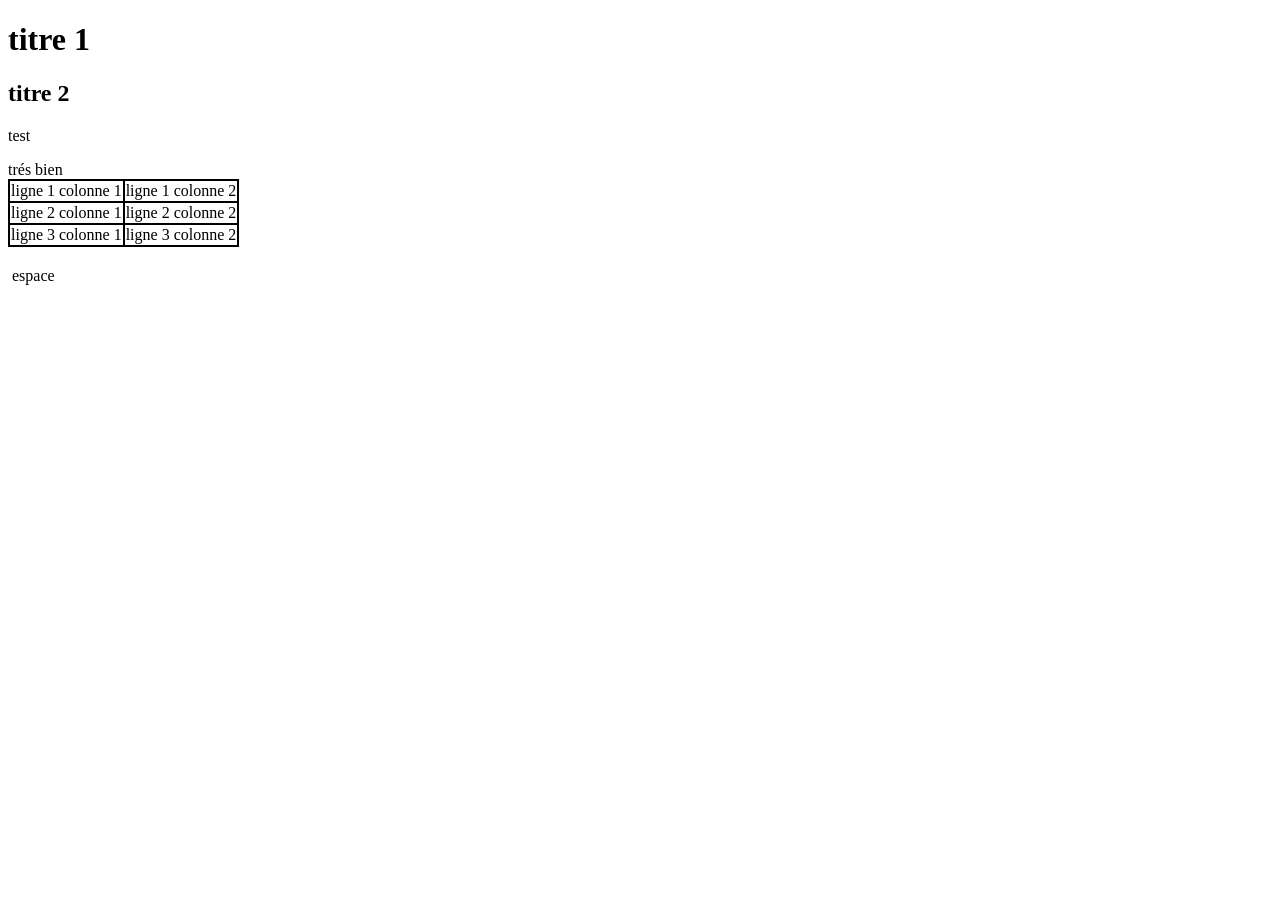
<file: index.html>
<!doctype html>
<html lang="en">
  <head>
    <meta charset="UTF-8" />
    <meta name="viewport" content="width=device-width, initial-scale=1.0" />
    <title>Document</title>
    <link rel="stylesheet" href="style.css" />
  </head>
  <body>
    <div>
      <h1>titre 1</h1>
      <h2>titre 2</h2>
    </div>
    <p>test</p>
    <thead>
      <td><th>trés bien</th></td>
    </thead>
    <table>
      <tr>
        <td>ligne 1 colonne 1</td>
        <td>ligne 1 colonne 2</td>
      </tr>
      <tr>
        <td>ligne 2 colonne 1</td>
        <td>ligne 2 colonne 2</td>
      </tr>
      <tr>
        <td>ligne 3 colonne 1</td>
        <td>ligne 3 colonne 2</td>
      </tr>
    </table>
    <div class="espace"><p>espace</p>
</div>
    
    
  </body>
</html>
</file>
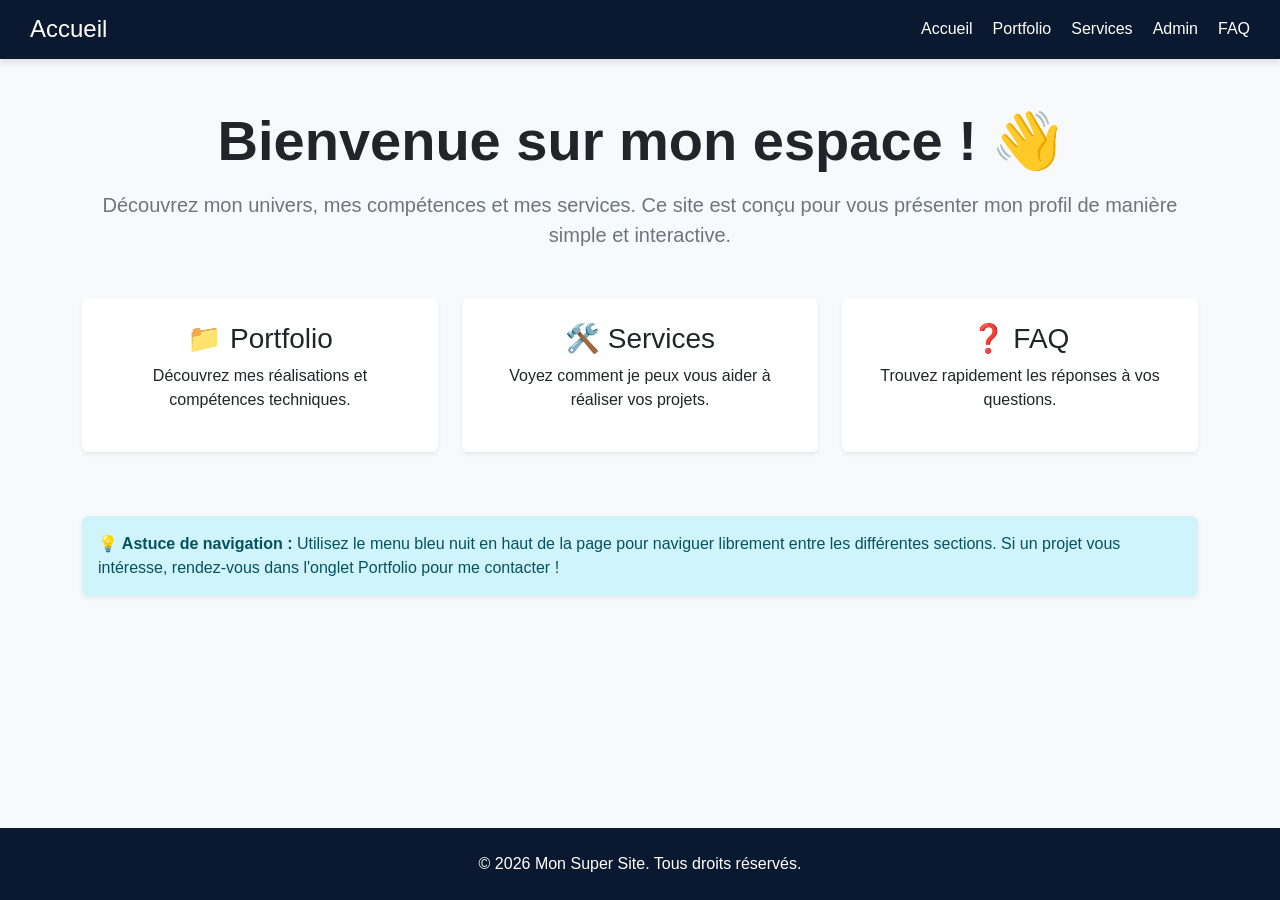
<file: accueil.html>
<!doctype html>
<html lang="fr">
  <head>
    <meta charset="UTF-8" />
    <meta name="viewport" content="width=device-width, initial-scale=1.0" />
    <title>Accueil</title>
    <link
      href="https://cdn.jsdelivr.net/npm/bootstrap@5.3.0/dist/css/bootstrap.min.css"
      rel="stylesheet"
    />
    <link rel="stylesheet" href="style_principale.css" />
  </head>
  <body>
    <div id="header-container"></div>

    <main class="container mt-5">
      <div class="text-center mb-5">
        <h1 class="display-4 fw-bold text-dark">
          Bienvenue sur mon espace ! 👋
        </h1>
        <p class="lead text-secondary mt-3">
          Découvrez mon univers, mes compétences et mes services. Ce site est
          conçu pour vous présenter mon profil de manière simple et interactive.
        </p>
      </div>

      <div class="row text-center">
        <div class="col-md-4 mb-3">
          <div class="card p-4 border-0 shadow-sm h-100">
            <h3>📁 Portfolio</h3>
            <p>Découvrez mes réalisations et compétences techniques.</p>
          </div>
        </div>
        <div class="col-md-4 mb-3">
          <div class="card p-4 border-0 shadow-sm h-100">
            <h3>🛠️ Services</h3>
            <p>Voyez comment je peux vous aider à réaliser vos projets.</p>
          </div>
        </div>
        <div class="col-md-4 mb-3">
          <div class="card p-4 border-0 shadow-sm h-100">
            <h3>❓ FAQ</h3>
            <p>Trouvez rapidement les réponses à vos questions.</p>
          </div>
        </div>
      </div>

      <div class="alert alert-info mt-5 shadow-sm border-0" role="alert">
        <strong>💡 Astuce de navigation :</strong> Utilisez le menu bleu nuit en
        haut de la page pour naviguer librement entre les différentes sections.
        Si un projet vous intéresse, rendez-vous dans l'onglet Portfolio pour me
        contacter !
      </div>
    </main>

    <div id="footer-container"></div>

    <script src="https://cdn.jsdelivr.net/npm/bootstrap@5.3.0/dist/js/bootstrap.bundle.min.js"></script>
    <script src="main.js"></script>
  </body>
</html>
</file>
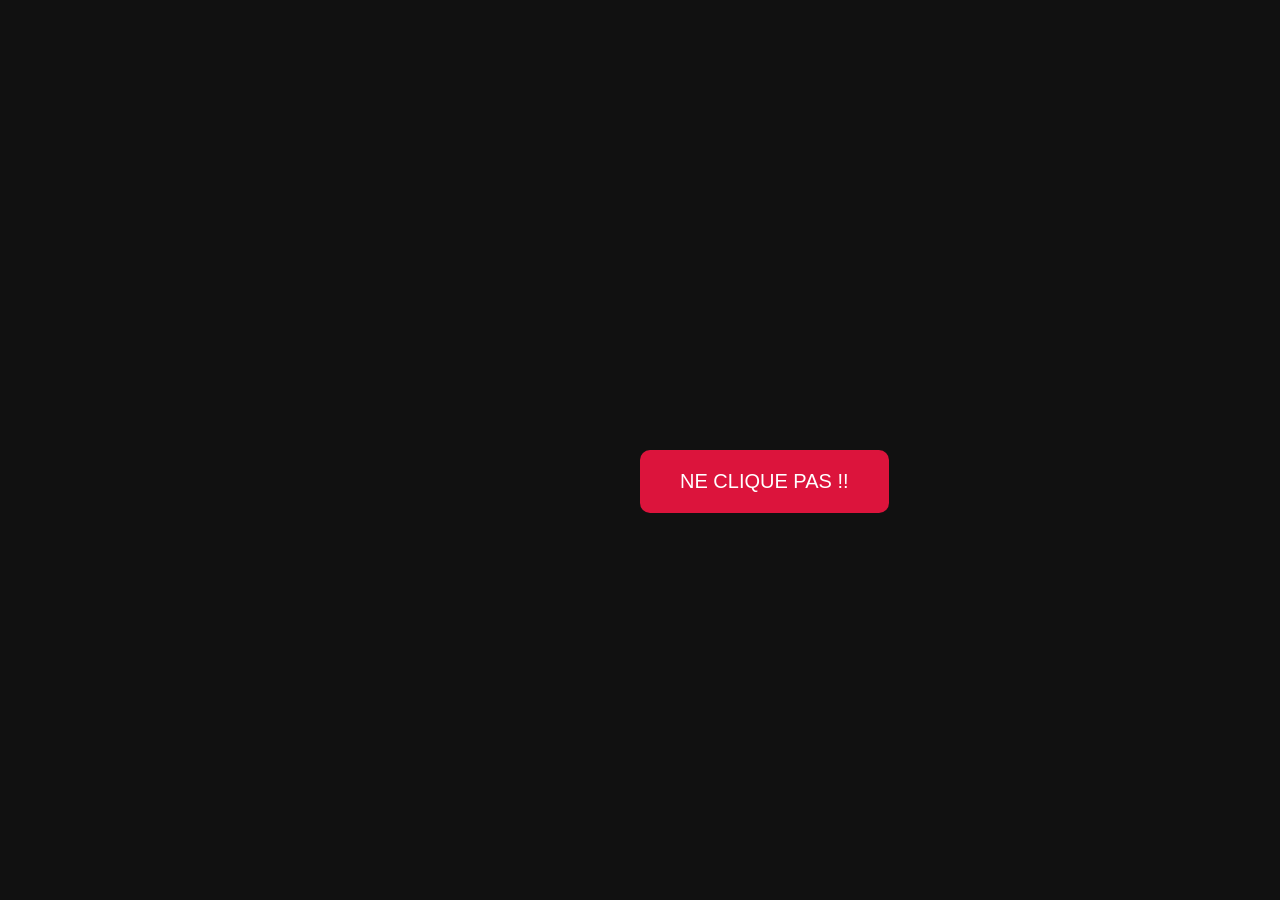
<file: animation.html>
<!doctype html>
<html lang="fr">
  <head>
    <meta charset="UTF-8" />
    <title>Animation Bouton</title>
    <link rel="stylesheet" href="animation.css" />
  </head>
  <body>
    <div class="container">
      <button class="btn" id="btn">NE CLIQUE PAS !!</button>
    </div>

    <script src="animation.js"></script>
  </body>
</html>
</file>
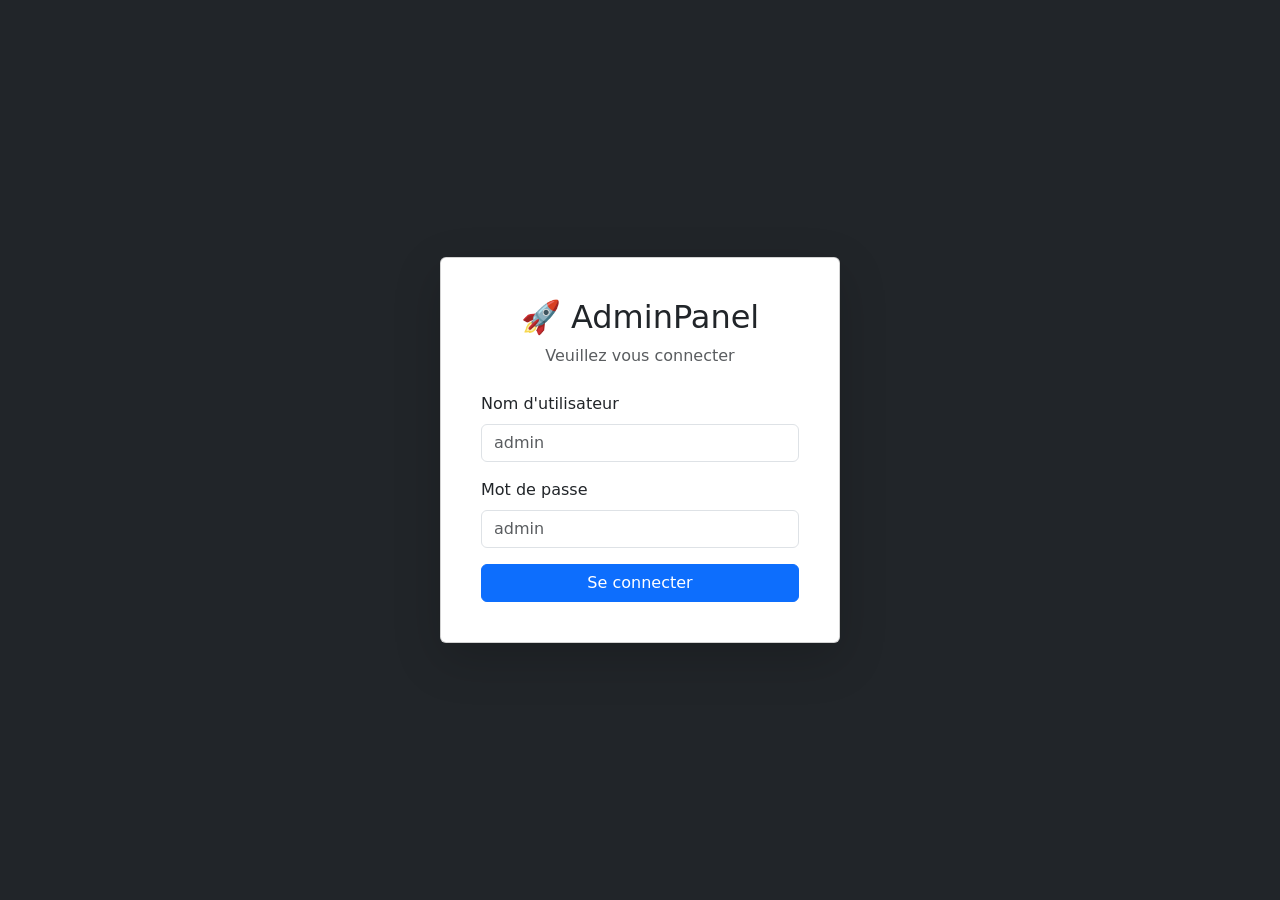
<file: bootstrap.html>
<!doctype html>
<html lang="fr">
  <head>
    <meta charset="UTF-8" />
    <meta name="viewport" content="width=device-width, initial-scale=1.0" />
    <title>Admin Dashboard Pro Dynamique</title>
    <link
      href="https://cdn.jsdelivr.net/npm/bootstrap@5.3.0/dist/css/bootstrap.min.css"
      rel="stylesheet"
    />
    <link href="bootstrap.css" rel="stylesheet" />
  </head>
  <body>
    <div
      id="login-screen"
      class="min-vh-100 d-flex align-items-center justify-content-center bg-dark"
    >
      <div class="card p-4 shadow-lg" style="width: 100%; max-width: 400px">
        <div class="card-body">
          <div class="text-center mb-4">
            <h2>🚀 AdminPanel</h2>
            <p class="text-muted">Veuillez vous connecter</p>
          </div>

          <div class="alert alert-danger d-none" id="login-error">
            Identifiants incorrects.
          </div>

          <form id="login-form">
            <div class="mb-3">
              <label class="form-label">Nom d'utilisateur</label>
              <input
                type="text"
                id="username"
                class="form-control"
                placeholder="admin"
                required
              />
            </div>
            <div class="mb-3">
              <label class="form-label">Mot de passe</label>
              <input
                type="password"
                id="password"
                class="form-control"
                placeholder="admin"
                required
              />
            </div>
            <button type="submit" class="btn btn-primary w-100">
              Se connecter
            </button>
          </form>
        </div>
      </div>
    </div>

    <div id="dashboard-screen" class="d-none">
      <div class="d-flex flex-column flex-md-row min-vh-100 bg-light">
        <nav class="sidebar bg-dark text-white p-3 d-flex flex-column">
          <a
            href="#"
            class="d-flex align-items-center mb-3 mb-md-0 me-md-auto text-white text-decoration-none"
          >
            <span class="fs-4 fw-bold">🚀 AdminPanel</span>
          </a>
          <hr />
          <ul
            class="nav nav-pills flex-column mb-auto"
            id="pills-tab"
            role="tablist"
          >
            <li class="nav-item" role="presentation">
              <button
                class="nav-link text-white active w-100 text-start"
                data-bs-toggle="pill"
                data-bs-target="#pills-dashboard"
                type="button"
                role="tab"
              >
                📊 Dashboard
              </button>
            </li>
            <li class="nav-item" role="presentation">
              <button
                class="nav-link text-white w-100 text-start"
                data-bs-toggle="pill"
                data-bs-target="#pills-ventes"
                type="button"
                role="tab"
              >
                🛒 Ventes
              </button>
            </li>
            <li class="nav-item" role="presentation">
              <button
                class="nav-link text-white w-100 text-start"
                data-bs-toggle="pill"
                data-bs-target="#pills-utilisateurs"
                type="button"
                role="tab"
              >
                👥 Utilisateurs
              </button>
            </li>
            <li class="nav-item" role="presentation">
              <button
                class="nav-link text-white w-100 text-start"
                data-bs-toggle="pill"
                data-bs-target="#pills-parametres"
                type="button"
                role="tab"
              >
                ⚙️ Paramètres
              </button>
            </li>
            <li><hr class="text-white-50" /></li>
            <li class="nav-item">
              <button
                id="btn-logout"
                class="nav-link text-danger w-100 text-start"
              >
                🚪 Déconnexion
              </button>
            </li>
            <li><hr class="text-white-50" /></li>
            <li class="nav-item">
              <a
                href="accueil.html"
                class="nav-link text-white w-100 text-start"
              >
                🏠 Retour à l'accueil
              </a>
            </li>
          </ul>
        </nav>

        <main class="flex-grow-1 p-4 tab-content" id="pills-tabContent">
          <div
            class="tab-pane fade show active"
            id="pills-dashboard"
            role="tabpanel"
          >
            <h2 class="mb-4">Dashboard</h2>
            <div class="row mt-4">
              <div class="col-md-4 mb-3">
                <div class="card text-white bg-danger shadow-sm h-100">
                  <div class="card-body">
                    <h5 class="card-title">Ventes (Mois)</h5>
                    <p class="card-text display-6 fw-bold" id="stat-ventes">
                      ...
                    </p>
                  </div>
                </div>
              </div>
              <div class="col-md-4 mb-3">
                <div class="card text-dark bg-warning shadow-sm h-100">
                  <div class="card-body">
                    <h5 class="card-title">Nouveaux Inscrits</h5>
                    <p class="card-text display-6 fw-bold" id="stat-inscrits">
                      ...
                    </p>
                  </div>
                </div>
              </div>
              <div class="col-md-4 mb-3">
                <div class="card text-white bg-success shadow-sm h-100">
                  <div class="card-body">
                    <h5 class="card-title">Trafic Site</h5>
                    <p class="card-text display-6 fw-bold" id="stat-trafic">
                      ...
                    </p>
                  </div>
                </div>
              </div>
            </div>
            <div class="row mt-4">
              <div class="col-lg-8 mb-4">
                <div class="card shadow-sm p-4 h-100">
                  <h5 class="mb-4">Objectifs de la semaine</h5>
                  <div
                    class="progress-stacked"
                    style="height: 30px"
                    id="objectifs-container"
                  ></div>
                </div>
              </div>
              <div class="col-lg-4 mb-4">
                <div class="card shadow-sm p-4 h-100">
                  <h5 class="mb-3">Notes Rapides</h5>
                  <p class="text-secondary" id="notes-rapides">...</p>
                </div>
              </div>
            </div>
          </div>

          <div class="tab-pane fade" id="pills-ventes" role="tabpanel">
            <h2 class="mb-4">Historique des Ventes</h2>
            <div class="card shadow-sm">
              <div class="card-body">
                <div class="table-responsive">
                  <table class="table table-hover align-middle">
                    <thead class="table-light">
                      <tr>
                        <th>ID</th>
                        <th>Client</th>
                        <th>Date</th>
                        <th>Montant</th>
                        <th>Statut</th>
                        <th>Action</th>
                      </tr>
                    </thead>
                    <tbody id="sales-table-body"></tbody>
                  </table>
                </div>
              </div>
            </div>
          </div>

          <div class="tab-pane fade" id="pills-utilisateurs" role="tabpanel">
            <div class="d-flex justify-content-between align-items-center mb-4">
              <h2>Gestion des Utilisateurs</h2>
              <button
                class="btn btn-primary"
                data-bs-toggle="modal"
                data-bs-target="#addUserModal"
              >
                + Ajouter
              </button>
            </div>
            <div class="row" id="users-container">
              <div class="col-12 text-center text-muted">
                <div class="spinner-border" role="status"></div>
              </div>
            </div>
          </div>

          <div class="tab-pane fade" id="pills-parametres" role="tabpanel">
            <h2 class="mb-4">Paramètres</h2>
            <p>Ici vont vos paramètres...</p>
          </div>
        </main>
      </div>
    </div>

    <script src="https://cdn.jsdelivr.net/npm/bootstrap@5.3.0/dist/js/bootstrap.bundle.min.js"></script>
    <script src="bootstrap.js"></script>
  </body>
</html>
</file>
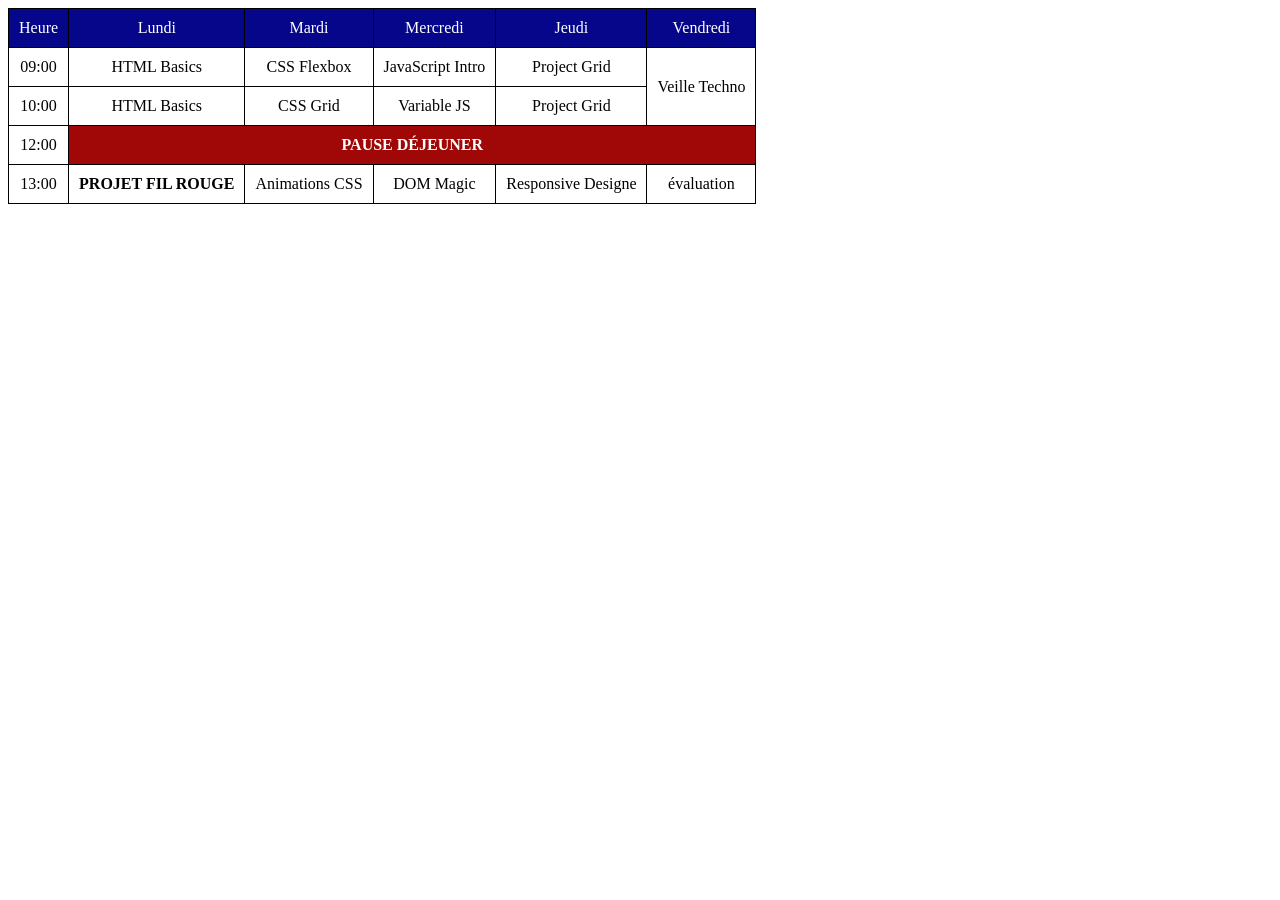
<file: emploi_du_temps.html>
<!doctype html>
<html lang="en">
  <head>
    <meta charset="UTF-8" />
    <meta name="viewport" content="width=device-width, initial-scale=1.0" />
    <title>Document</title>
    <link rel="stylesheet" href="emploi_du_temps.css" />
  </head>
  <body>
    <table>
      <thead>
        <tr>
          <td class="premier_ligne">Heure</td>
          <td class="premier_ligne">Lundi</td>
          <td class="premier_ligne">Mardi</td>
          <td class="premier_ligne">Mercredi</td>
          <td class="premier_ligne">Jeudi</td>
          <td class="premier_ligne">Vendredi</td>
        </tr>
      </thead>
      <tr>
        <td>09:00</td>
        <td>HTML Basics</td>
        <td>CSS Flexbox</td>
        <td>JavaScript Intro</td>
        <td>Project Grid</td>
        <td rowspan="2">Veille Techno</td>
      </tr>
      <tr>
        <td>10:00</td>
        <td>HTML Basics</td>
        <td>CSS Grid</td>
        <td>Variable JS</td>
        <td>Project Grid</td>
      </tr>
      <tr>
        <td>12:00</td>
        <td colspan="5" class="pause_déjeuner">
          <strong>Pause Déjeuner</strong>
        </td>
      </tr>
      <tr>
        <td>13:00</td>
        <td><strong>PROJET FIL ROUGE</strong></td>
        <td>Animations CSS</td>
        <td>DOM Magic</td>
        <td>Responsive Designe</td>
        <td class="uppercase">évaluation</td>
      </tr>
    </table>
  </body>
</html>
</file>
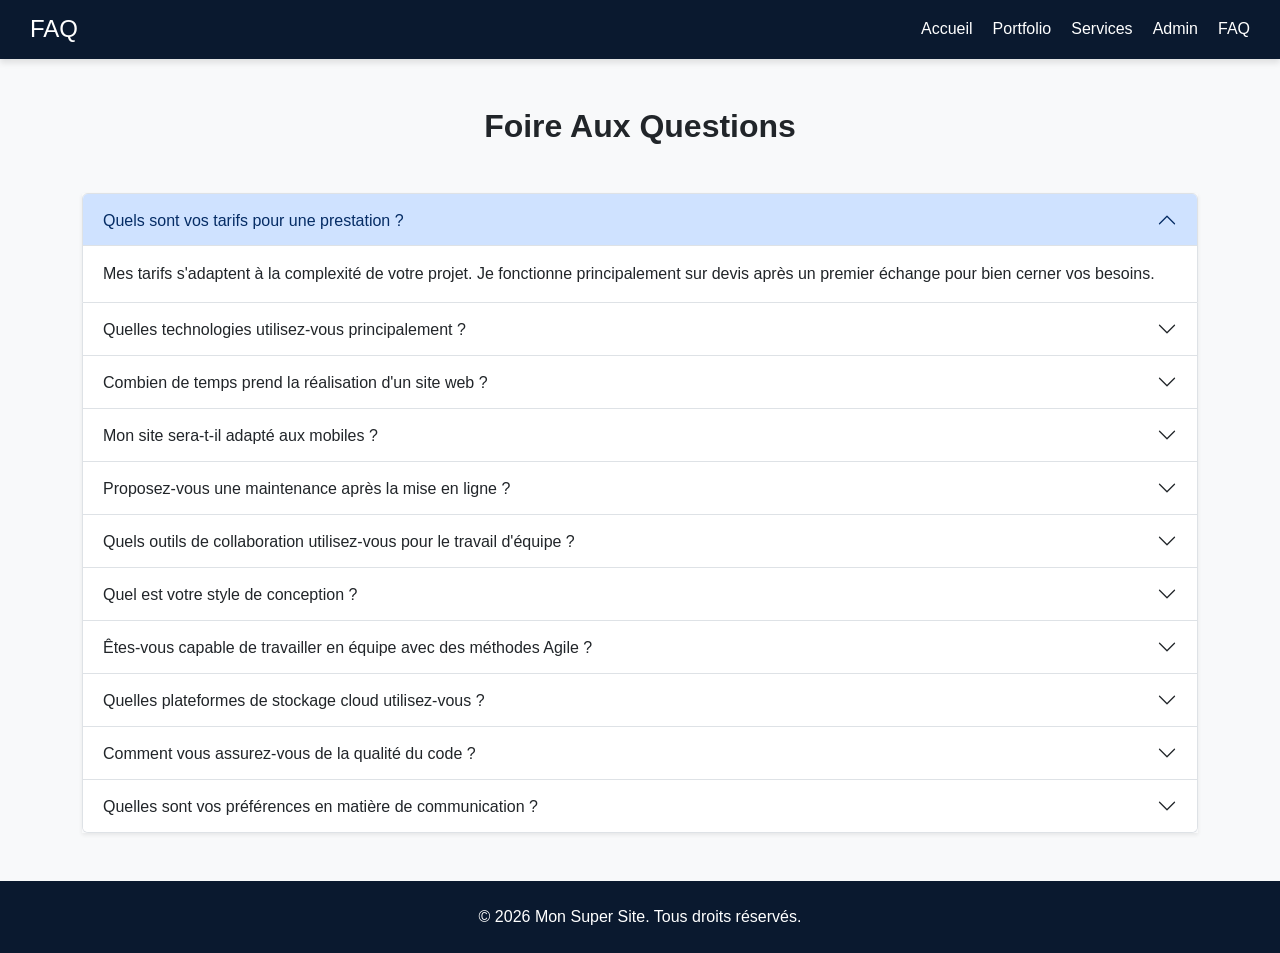
<file: faq.html>
<!doctype html>
<html lang="fr">
  <head>
    <meta charset="UTF-8" />
    <title>FAQ Dynamique</title>
    <link rel="stylesheet" href="reset.css" />
    <link
      href="https://cdn.jsdelivr.net/npm/bootstrap@5.3.0/dist/css/bootstrap.min.css"
      rel="stylesheet"
    />
    <link rel="stylesheet" href="style_principale.css" />
  </head>
  <body>
    <div id="header-container"></div>

    <main class="container mt-5">
      <h2 class="text-center fw-bold mb-5">Foire Aux Questions</h2>

      <div class="accordion shadow-sm" id="faqAccordion">
        <div class="text-center p-5">Chargement de la FAQ...</div>
      </div>
    </main>

    <div id="footer-container"></div>

    <script src="https://cdn.jsdelivr.net/npm/bootstrap@5.3.0/dist/js/bootstrap.bundle.min.js"></script>
    <script src="main.js"></script>
  </body>
</html>
</file>
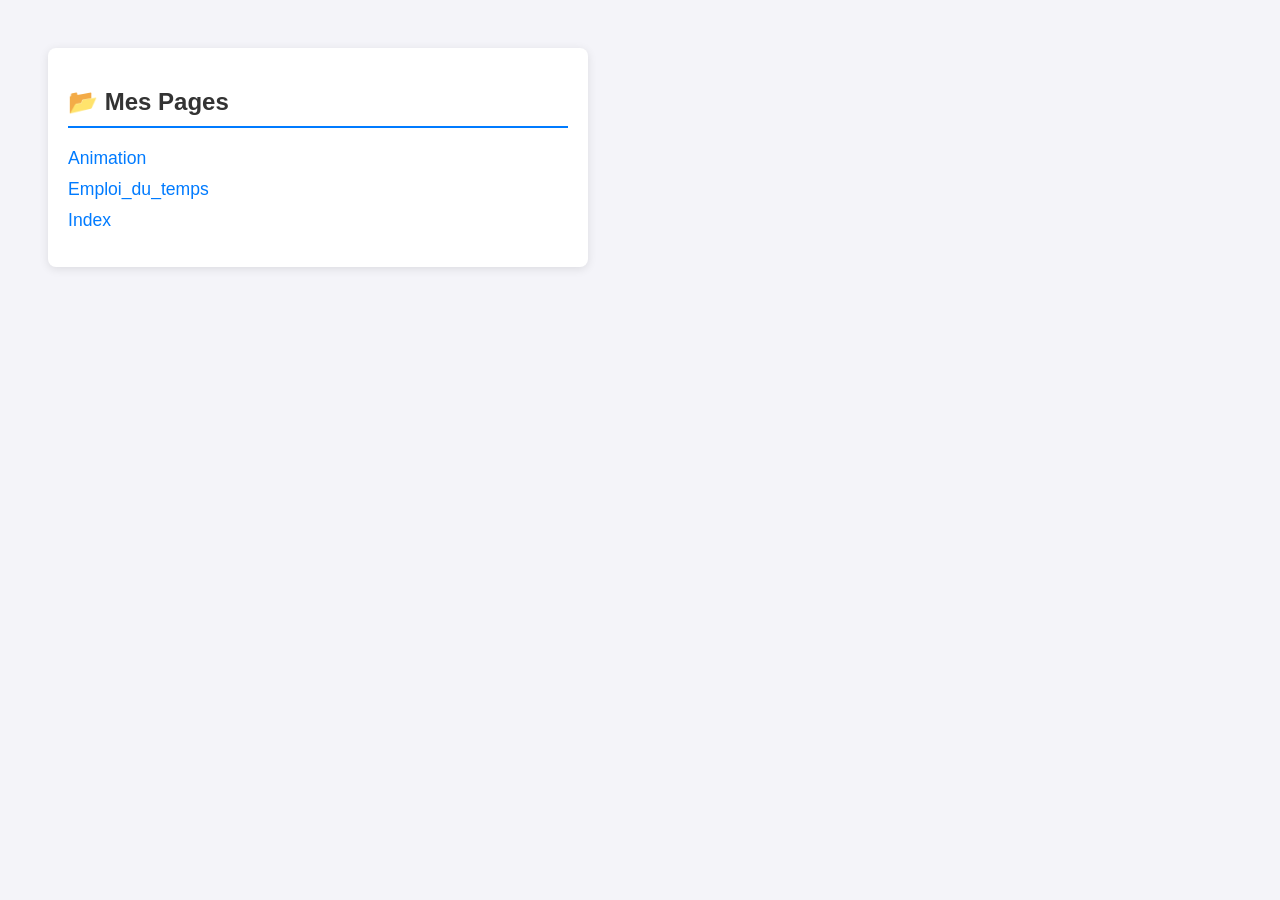
<file: navigation.html>
<!doctype html>
<html lang="fr">
  <head>
    <meta charset="UTF-8" />
    <meta name="viewport" content="width=device-width, initial-scale=1.0" />
    <title>Navigation JSON</title>

    <style>
      body {
        font-family: "Segoe UI", Tahoma, Geneva, Verdana, sans-serif;
        background: #f4f4f9;
        padding: 40px;
      }
      .container {
        max-width: 500px;
        background: white;
        padding: 20px;
        border-radius: 8px;
        box-shadow: 0 2px 10px rgba(0, 0, 0, 0.1);
      }
      h2 {
        color: #333;
        border-bottom: 2px solid #007bff;
        padding-bottom: 10px;
      }
      ul {
        list-style: none;
        padding: 0;
      }
      li {
        margin: 10px 0;
      }
      a {
        text-decoration: none;
        color: #007bff;
        font-size: 1.1rem;
        text-transform: capitalize;
      }
      a:hover {
        text-decoration: underline;
        color: #0056b3;
      }
    </style>
  </head>
  <body>
    <div class="container">
      <h2>📂 Mes Pages</h2>
      <ul id="menu">
        <li>Chargement des liens...</li>
      </ul>
    </div>

    <script>
      async function loadMenu() {
        const menuElement = document.getElementById("menu");

        try {
          const response = await fetch("links.json");
          if (!response.ok) throw new Error("Fichier JSON non trouvé");

          const data = await response.json();
          menuElement.innerHTML = ""; // On vide le message de chargement

          // Le script PowerShell peut renvoyer un objet seul ou un tableau
          const files = Array.isArray(data) ? data : [data];

          files.forEach((file) => {
            const li = document.createElement("li");
            const a = document.createElement("a");
            a.href = file.Name;
            // On nettoie le nom pour l'affichage (ex: "ma-page.html" -> "ma page")
            a.textContent = file.Name.replace(".html", "").replace(/-/g, " ");

            li.appendChild(a);
            menuElement.appendChild(li);
          });
        } catch (error) {
          menuElement.innerHTML = `<li style="color:red">Erreur : Exécutez d'abord le script PowerShell pour générer links.json.</li>`;
          console.error(error);
        }
      }

      loadMenu();
    </script>
  </body>
</html>
</file>
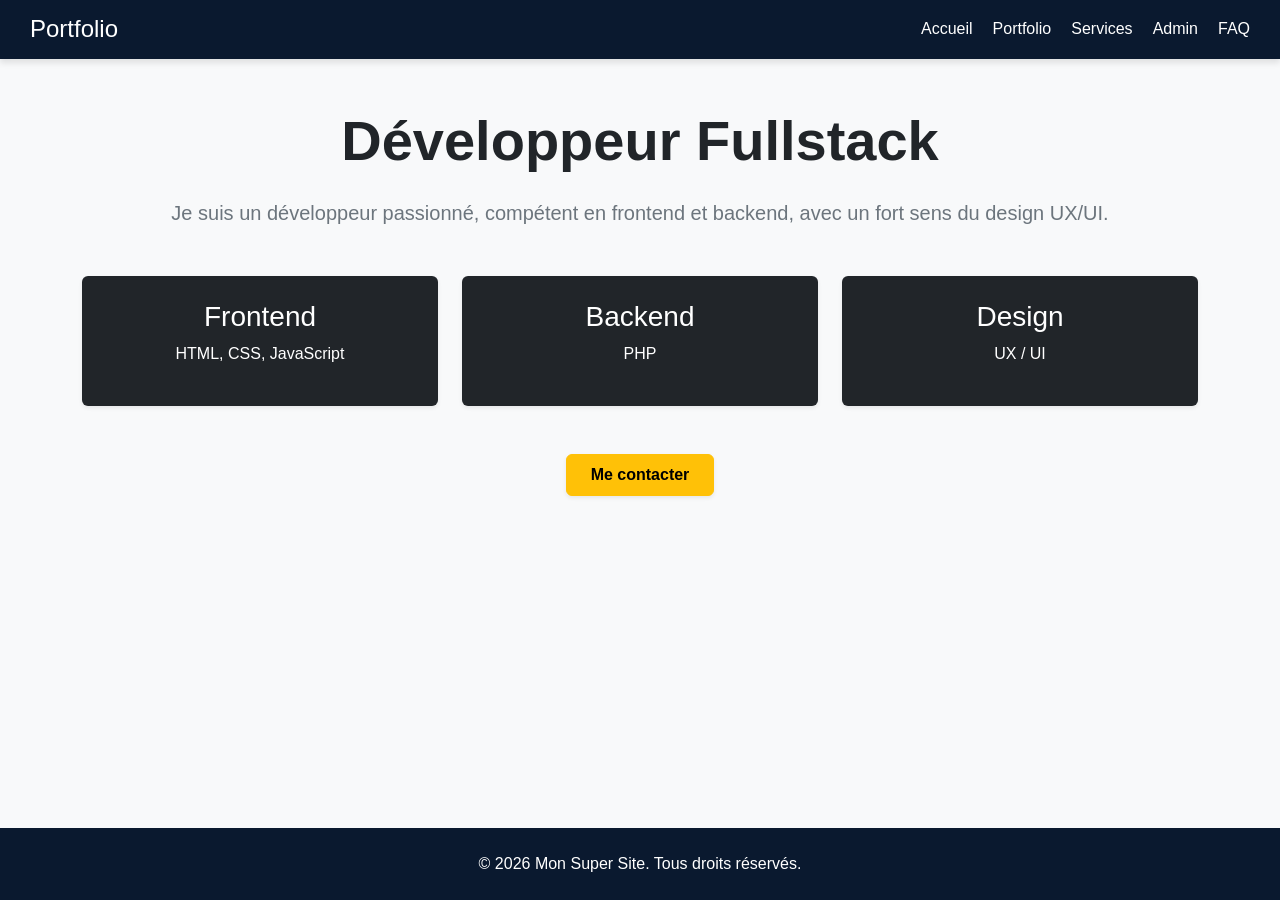
<file: portfolio.html>
<!doctype html>
<html lang="fr">
  <head>
    <meta charset="UTF-8" />
    <meta name="viewport" content="width=device-width, initial-scale=1.0" />
    <title>Portfolio</title>
    <link rel="stylesheet" href="reset.css" />
    <link
      href="https://cdn.jsdelivr.net/npm/bootstrap@5.3.0/dist/css/bootstrap.min.css"
      rel="stylesheet"
    />
    <link rel="stylesheet" href="style_principale.css" />
  </head>
  <body>
    <div id="header-container"></div>

    <main class="container text-center mt-5">
      <h1 class="display-4 fw-bold mb-4 text-dark">Développeur Fullstack</h1>

      <p class="lead mb-5 text-secondary">
        Je suis un développeur passionné, compétent en frontend et backend, avec
        un fort sens du design UX/UI.
      </p>

      <div class="row">
        <div class="col-md-4 mb-4">
          <div
            class="card p-4 shadow-sm border-0 bg-dark text-white h-100 hover-card"
          >
            <h3>Frontend</h3>
            <p>HTML, CSS, JavaScript</p>
          </div>
        </div>

        <div class="col-md-4 mb-4">
          <div
            class="card p-4 shadow-sm border-0 bg-dark text-white h-100 hover-card"
          >
            <h3>Backend</h3>
            <p>PHP</p>
          </div>
        </div>

        <div class="col-md-4 mb-4">
          <div
            class="card p-4 shadow-sm border-0 bg-dark text-white h-100 hover-card"
          >
            <h3>Design</h3>
            <p>UX / UI</p>
          </div>
        </div>
      </div>

      <button
        class="btn btn-warning btn-custom mt-4 px-4 py-2 fw-bold shadow-sm"
      >
        Me contacter
      </button>
    </main>

    <div id="footer-container"></div>

    <script src="https://cdn.jsdelivr.net/npm/bootstrap@5.3.0/dist/js/bootstrap.bundle.min.js"></script>
    <script src="main.js"></script>
  </body>
</html>
</file>
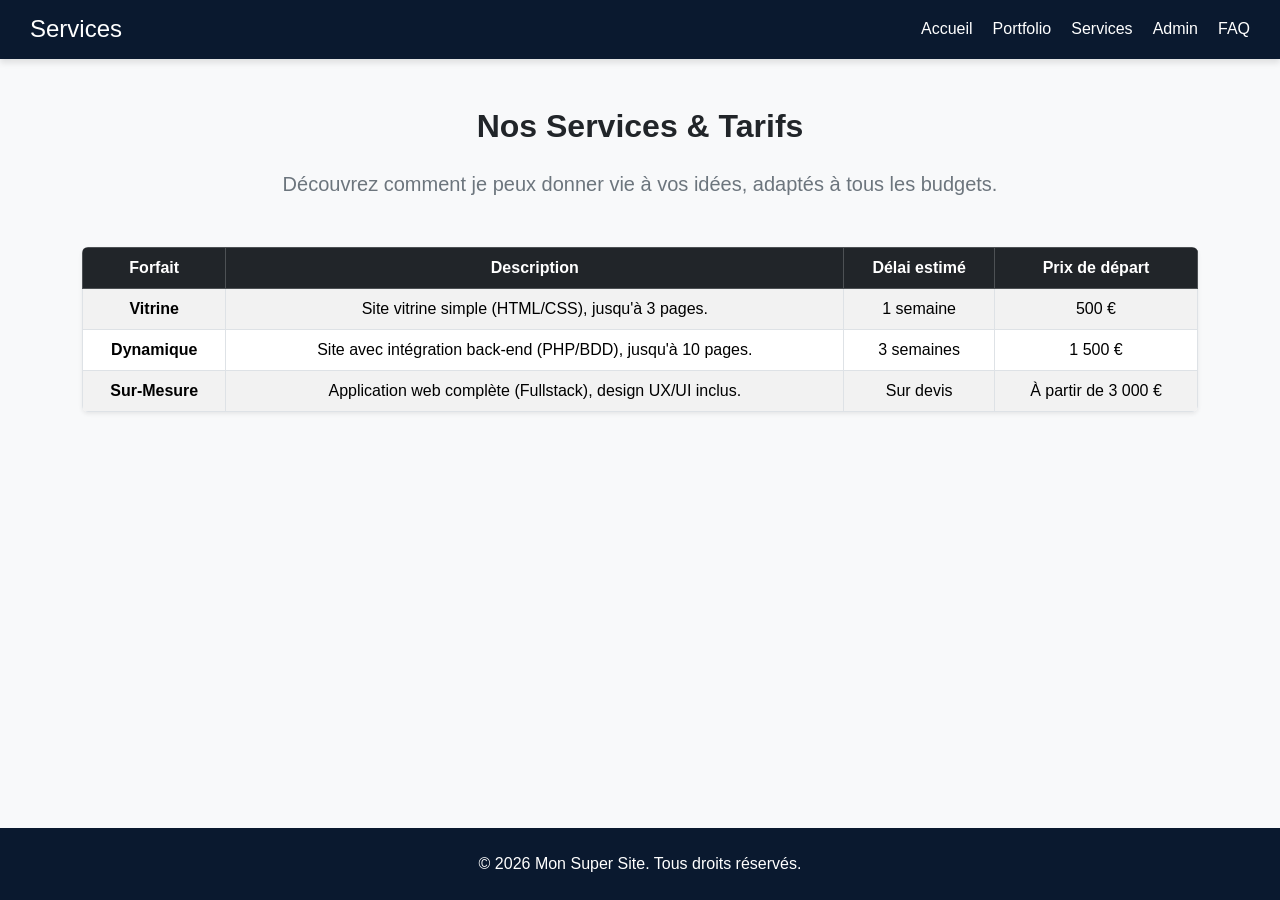
<file: service.html>
<!doctype html>
<html lang="fr">
  <head>
    <meta charset="UTF-8" />
    <meta name="viewport" content="width=device-width, initial-scale=1.0" />
    <title>Services</title>
    <link
      href="https://cdn.jsdelivr.net/npm/bootstrap@5.3.0/dist/css/bootstrap.min.css"
      rel="stylesheet"
    />
    <link rel="stylesheet" href="reset.css" />
    <link rel="stylesheet" href="style_principale.css" />
  </head>
  <body>
    <div id="header-container"></div>

    <main class="container text-center mt-5">
      <h2 class="fw-bold mb-4">Nos Services & Tarifs</h2>
      <p class="lead text-secondary mb-5">
        Découvrez comment je peux donner vie à vos idées, adaptés à tous les
        budgets.
      </p>

      <div class="table-responsive shadow-sm rounded">
        <table
          class="table table-striped table-hover table-bordered align-middle mb-0"
        >
          <thead class="table-dark">
            <tr>
              <th scope="col">Forfait</th>
              <th scope="col">Description</th>
              <th scope="col">Délai estimé</th>
              <th scope="col">Prix de départ</th>
            </tr>
          </thead>
          <tbody>
            <tr>
              <th scope="row">Vitrine</th>
              <td>Site vitrine simple (HTML/CSS), jusqu'à 3 pages.</td>
              <td>1 semaine</td>
              <td>500 €</td>
            </tr>
            <tr>
              <th scope="row">Dynamique</th>
              <td>
                Site avec intégration back-end (PHP/BDD), jusqu'à 10 pages.
              </td>
              <td>3 semaines</td>
              <td>1 500 €</td>
            </tr>
            <tr>
              <th scope="row">Sur-Mesure</th>
              <td>
                Application web complète (Fullstack), design UX/UI inclus.
              </td>
              <td>Sur devis</td>
              <td>À partir de 3 000 €</td>
            </tr>
          </tbody>
        </table>
      </div>
    </main>

    <div id="footer-container"></div>

    <script src="https://cdn.jsdelivr.net/npm/bootstrap@5.3.0/dist/js/bootstrap.bundle.min.js"></script>
    <script src="main.js"></script>
  </body>
</html>
</file>
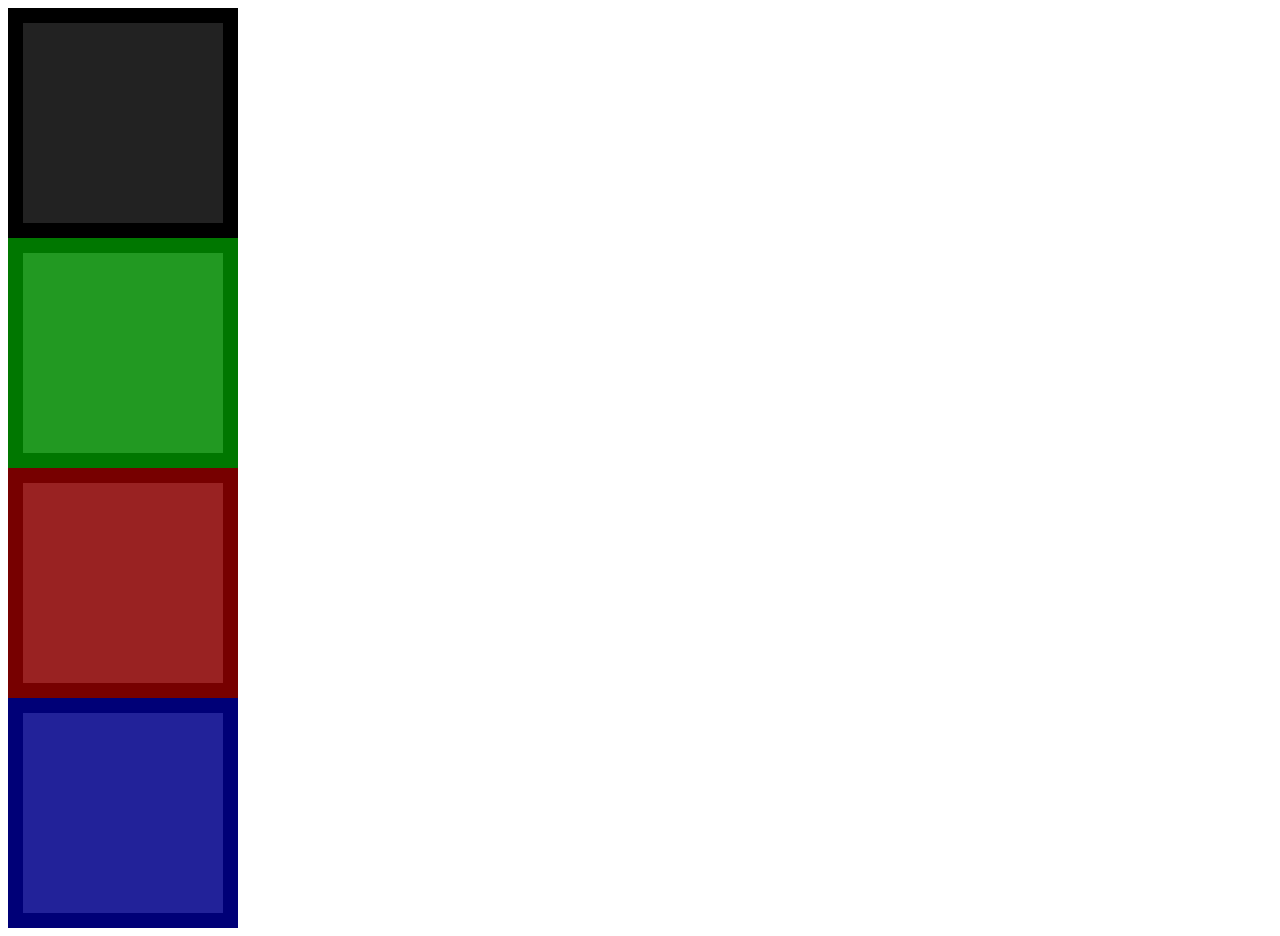
<file: test.html>
<!DOCTYPE html>
<html lang="en">
<head>
    <meta charset="UTF-8">
    <meta name="viewport" content="width=device-width, initial-scale=1.0">
    <title>Document</title>
    <link rel="stylesheet" href="test.css">
</head>
<body>
    <div id="noir" class="box"></div>
    <div id="vert" class="box"></div>
    <div id="rouge" class="box"></div>
    <div id="bleu" class="box"></div>
</body>
</html>
</file>
<file: style.css>
td{
    border: 2px solid black;
}
table {border: 2px solid gray;
    border-collapse: collapse;
}
.espace{
    border: 4px solid white;
}
</file>
<file: style_principale.css>
body {
    font-family: 'Segoe UI', Tahoma, Geneva, Verdana, sans-serif;
    display: flex;
    flex-direction: column;
    min-height: 100vh;
    background-color: #f8f9fa;
}

main {
    flex: 1;
}

header, footer {
    background-color: #0A192F;
    color: white;
}

header {
    display: flex;
    justify-content: space-between;
    align-items: center;
    padding: 15px 30px;
    box-shadow: 0 4px 6px rgba(0,0,0,0.1);
}

nav {
    display: flex;
    gap: 20px;
}

nav a {
    color: white;
    text-decoration: none;
    font-weight: 500;
    transition: color 0.3s;
}

nav a:hover {
    color: #ffffff;
    text-decoration: underline;
}

.hover-card {
    transition: transform 0.3s, box-shadow 0.3s;
}

.hover-card:hover {
    transform: translateY(-10px) scale(1.05);
    box-shadow: 0px 10px 30px rgba(0,0,0,0.2);
}

.btn-custom {
    transition: transform 0.3s;
}

.btn-custom:hover {
    transform: scale(1.1);
}

@media screen and (max-width: 768px) {
    header {
        flex-direction: column;
        gap: 15px;
        background-color: #2669ce;
    }
    
    footer {
        background-color: #2669ce;
    }
    
    nav {
        flex-direction: column;
        align-items: center;
        width: 100%;
        gap: 10px;
    }
}
</file>
<file: animation.css>
body {
    margin: 0;
    height: 100vh;
    display: flex;
    justify-content: center;
    align-items: center;
    background: #111;
    font-family: Arial, sans-serif;
}

.container {
    text-align: center;
}

/* Bouton de base */
.btn {
    position: absolute; /* IMPORTANT pour le déplacer */
    padding: 20px 40px;
    font-size: 20px;
    border: none;
    border-radius: 10px;
    background: crimson;
    color: white;
    cursor: pointer;
    transition: all 0.3s ease;
}
/* Animation au survol */
.btn:hover {
    background: orange;
    transform: scale(1.2) rotate(5deg);
}

/* Animation quand on clique */
.btn:active {
    animation: shake 0.4s;
}

/* Animation personnalisée */
@keyframes shake {
    0% { transform: translateX(0); }
    25% { transform: translateX(-10px); }
    50% { transform: translateX(10px); }
    75% { transform: translateX(-10px); }
    100% { transform: translateX(0); }
}
</file>
<file: emploi_du_temps.css>
.premier_ligne {
    
    background-color: rgb(6, 6, 138);
    color: white;
}
table{
    border-collapse: collapse;
}
td{
border: 1px solid black;
padding: 10px;
text-align: center;
}
.pause_déjeuner{
    background-color: rgb(160, 7, 7);
    color: white;
    text-transform: uppercase;
    text-decoration-style: solid;
}
</file>
<file: test.css>
.box {
  height: 200px;
  width: 200px;

}
 
#noir {
  background: #222;
  border: 15px solid #000;
}
 
#vert {
  background: #292;
  border: 15px solid #070;
}
 
#rouge {
  background: #922;
  border: 15px solid #700;
}
 
#bleu {
  background: #229;
  border: 15px solid #007;
}

@media screen (max-width: 1200px;) {
    body{
    display: flex;
    flex-wrap: wrap;

}

}
</file>
